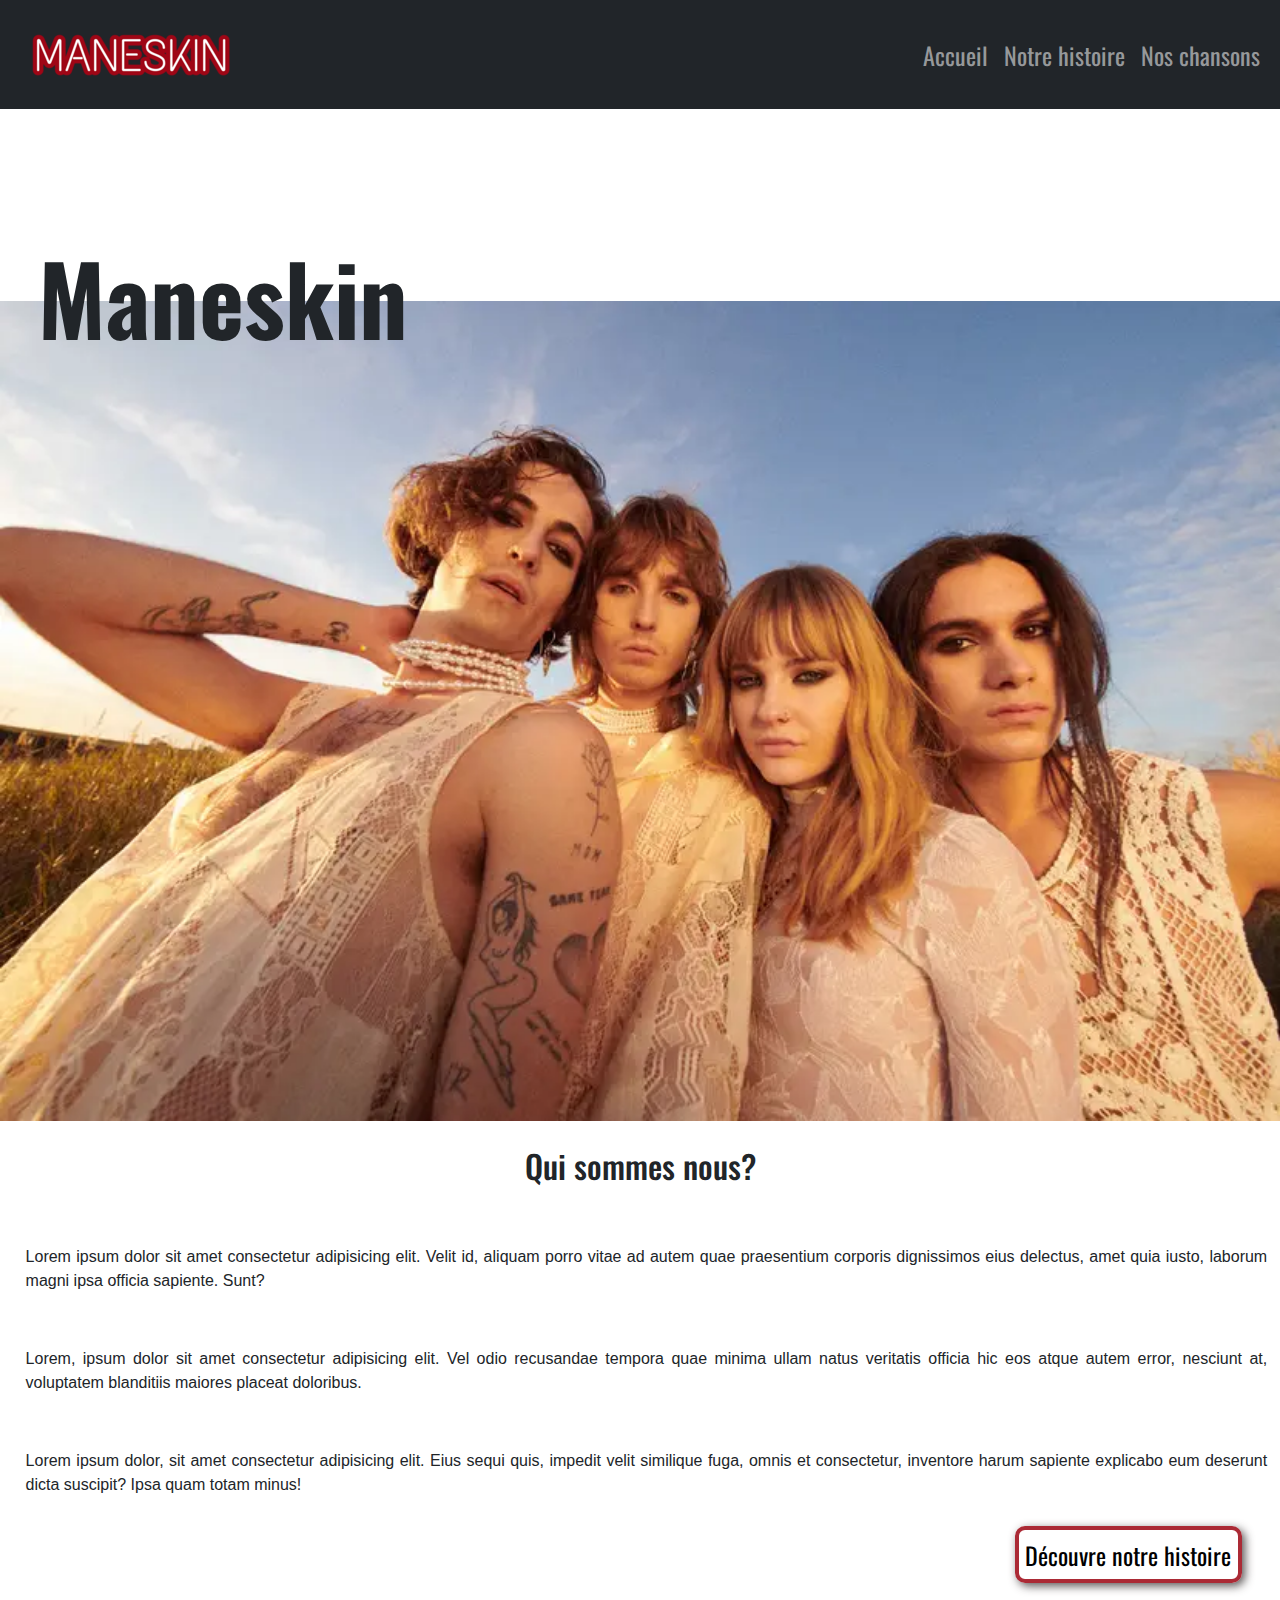
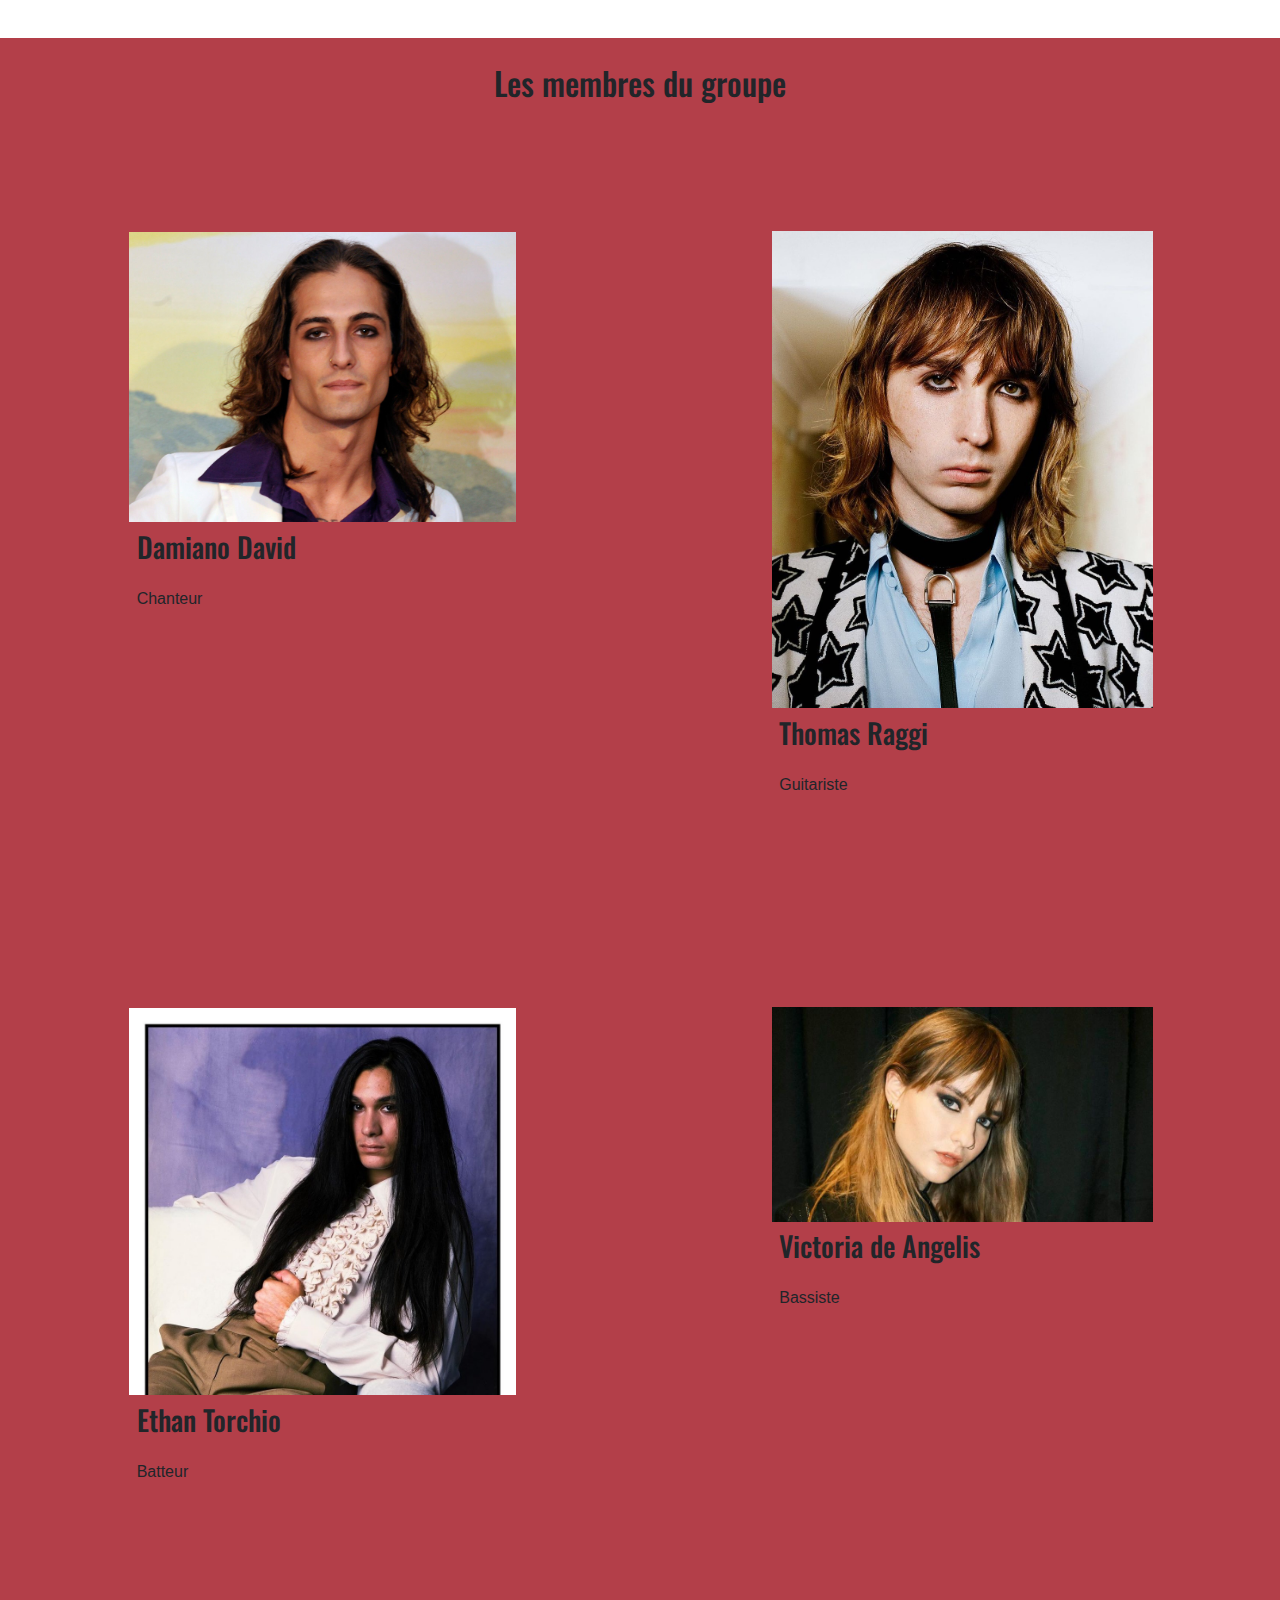
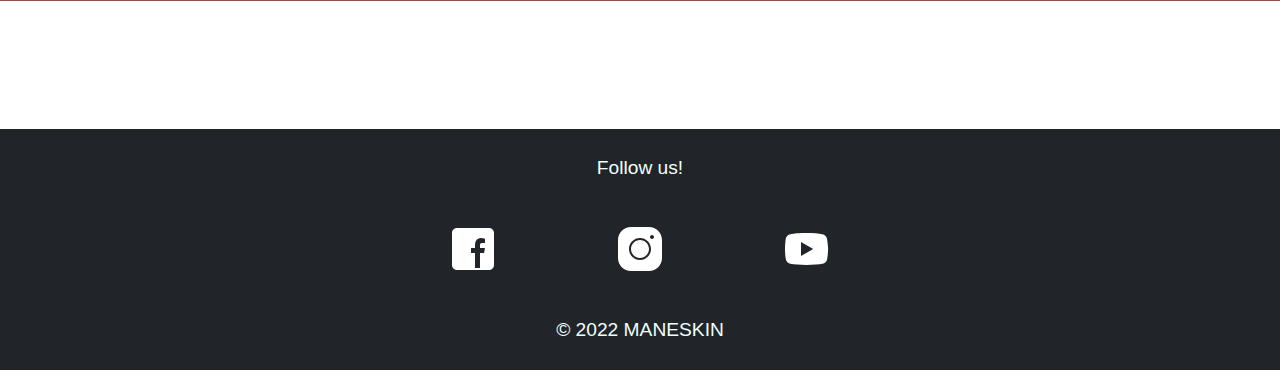
<file: index.html>
<!DOCTYPE html>
<html lang="fr">
  <head>
    
    <!--Meta compatibilité-->

    <meta charset="utf-8"/>
    <meta name="viewport" content="width=device-width, initial-scale=1">
    <meta http-equiv="X-UA-Compatible" content="IE=edge">

    <!--Meta SEO-->
    <title>Maneskin website</title>
    <meta name="description" content="Présentation de la band italienne Maneskin, vainqueurs du Festival de San Remo en Italie et de l'Eurovision Song Contest en 2021">

    <!--CSS Links-->
    <link rel="stylesheet" href="bootstrap/bootstrap.min.css">
    <link rel="stylesheet" href="style.css">
    <script type="text/javascript" src="bootstrap/jquery-3.6.0.min.js"></script>
    <script type="text/javascript" src="bootstrap/bootstrap.bundle.min.js"></script>
  </head>

  <body>

    <!--=============================================| N A V B A R |===========================================================-->
    <nav class="navbar navbar-expand-lg navbar-dark bg-dark">
        <div class="container-fluid ">
            <a class="navbar-brand" href="index.html">
                <img class="logo" src="img/logo.png" />
            </a>
            <button class="navbar-toggler" type="button" data-bs-toggle="collapse" data-bs-target="#navbarText" aria-controls="navbarText" aria-expanded="false" aria-label="Toggle navigation">
            <span class="navbar-toggler-icon"></span>
            </button>
            
            <div id="navbarText" class="collapse.navbar-collapse  ms-auto mb-2 mb-md-0">
                <ul class="navbar-nav">
                    <li class="nav-item">
                        <a class="nav-link p-2" href="index.html">Accueil</a>
                    </li>
                    <li class="nav-item">
                        <a class="nav-link p-2" href="histoire.html">Notre histoire</a>
                    </li>
                    <li class="nav-item">
                        <a class="nav-link p-2" href="chansons.html">Nos chansons</a>
                    </li>
                </ul>
            </div>
        </div>  
    </nav>

    <!--=============================================| MAIN |===========================================================-->
    <main>

        
        <h1 class="h1-accueil">Maneskin</h1>
        <section class="section-accueil">
            <img class="image-accueil" src="img/Img-accueil.webp">
            <h2>Qui sommes nous?</h2>

            <p>Lorem ipsum dolor sit amet consectetur adipisicing elit. Velit id, aliquam porro vitae ad autem quae praesentium corporis dignissimos eius delectus, amet quia iusto, laborum magni ipsa officia sapiente. Sunt?</p>
            <p>Lorem, ipsum dolor sit amet consectetur adipisicing elit. Vel odio recusandae tempora quae minima ullam natus veritatis officia hic eos atque autem error, nesciunt at, voluptatem blanditiis maiores placeat doloribus.</p>
            <p>Lorem ipsum dolor, sit amet consectetur adipisicing elit. Eius sequi quis, impedit velit similique fuga, omnis et consectetur, inventore harum sapiente explicabo eum deserunt dicta suscipit? Ipsa quam totam minus!</p>    
            
            
                <a class="boutton" href="histoire.html">Découvre notre histoire</a>
            
        </section>
        <section class="section-membres">
            <h2>Les membres du groupe</h2>
            <div class="div-membres">
                <figure>
                    <img class="membres" src="img/damiano-david.jpeg">
                    <figcaption>
                        <h3>Damiano David</h3>
                        <p>Chanteur</p>
                    </figcaption>
                </figure>
                <figure>
                    <img class="membres" src="img/thomas.jpg">
                    <figcaption>
                        <h3>Thomas Raggi</h3>
                        <p>Guitariste</p>
                    </figcaption>
                </figure>
                <figure>
                    <img class="membres" src="img/ethan.jpg">
                    <figcaption>
                        <h3>Ethan Torchio</h3>
                        <p>Batteur</p>
                    </figcaption>
                </figure>
                <figure>
                    <img class="membres" src="img/Victoria.jpg">
                    <figcaption>
                        <h3>Victoria de Angelis</h3>
                        <p>Bassiste</p>
                    </figcaption>
                </figure>
            </div>
        </section>
    
    </main>

    <!--=============================================| FOOTER |===========================================================-->
    <footer>
        <p>Follow us!</p>
        <ul class="list-unstyled">
            <li>
                <a href="https://www.facebook.com/maneskinofficial">
                    <img src="img/icons8-facebook.svg" />
                </a> 
            </li>
            <li>
                <a href="https://www.instagram.com/maneskinofficial/?hl=fr">
                    <img src="img/icons8-instagram.svg" />
                </a>
            </li>
            <li>
                <a href="https://www.youtube.com/channel/UCgQna2EqpzqzfBjlSmzT72w">
                    <img src="img/icons8-lecture-de-youtube.svg" />
                </a>
            </li>
        </ul>
        
        <p>&copy; 2022 MANESKIN</p>
    </footer>
    
    

  </body>
</html>
</file>
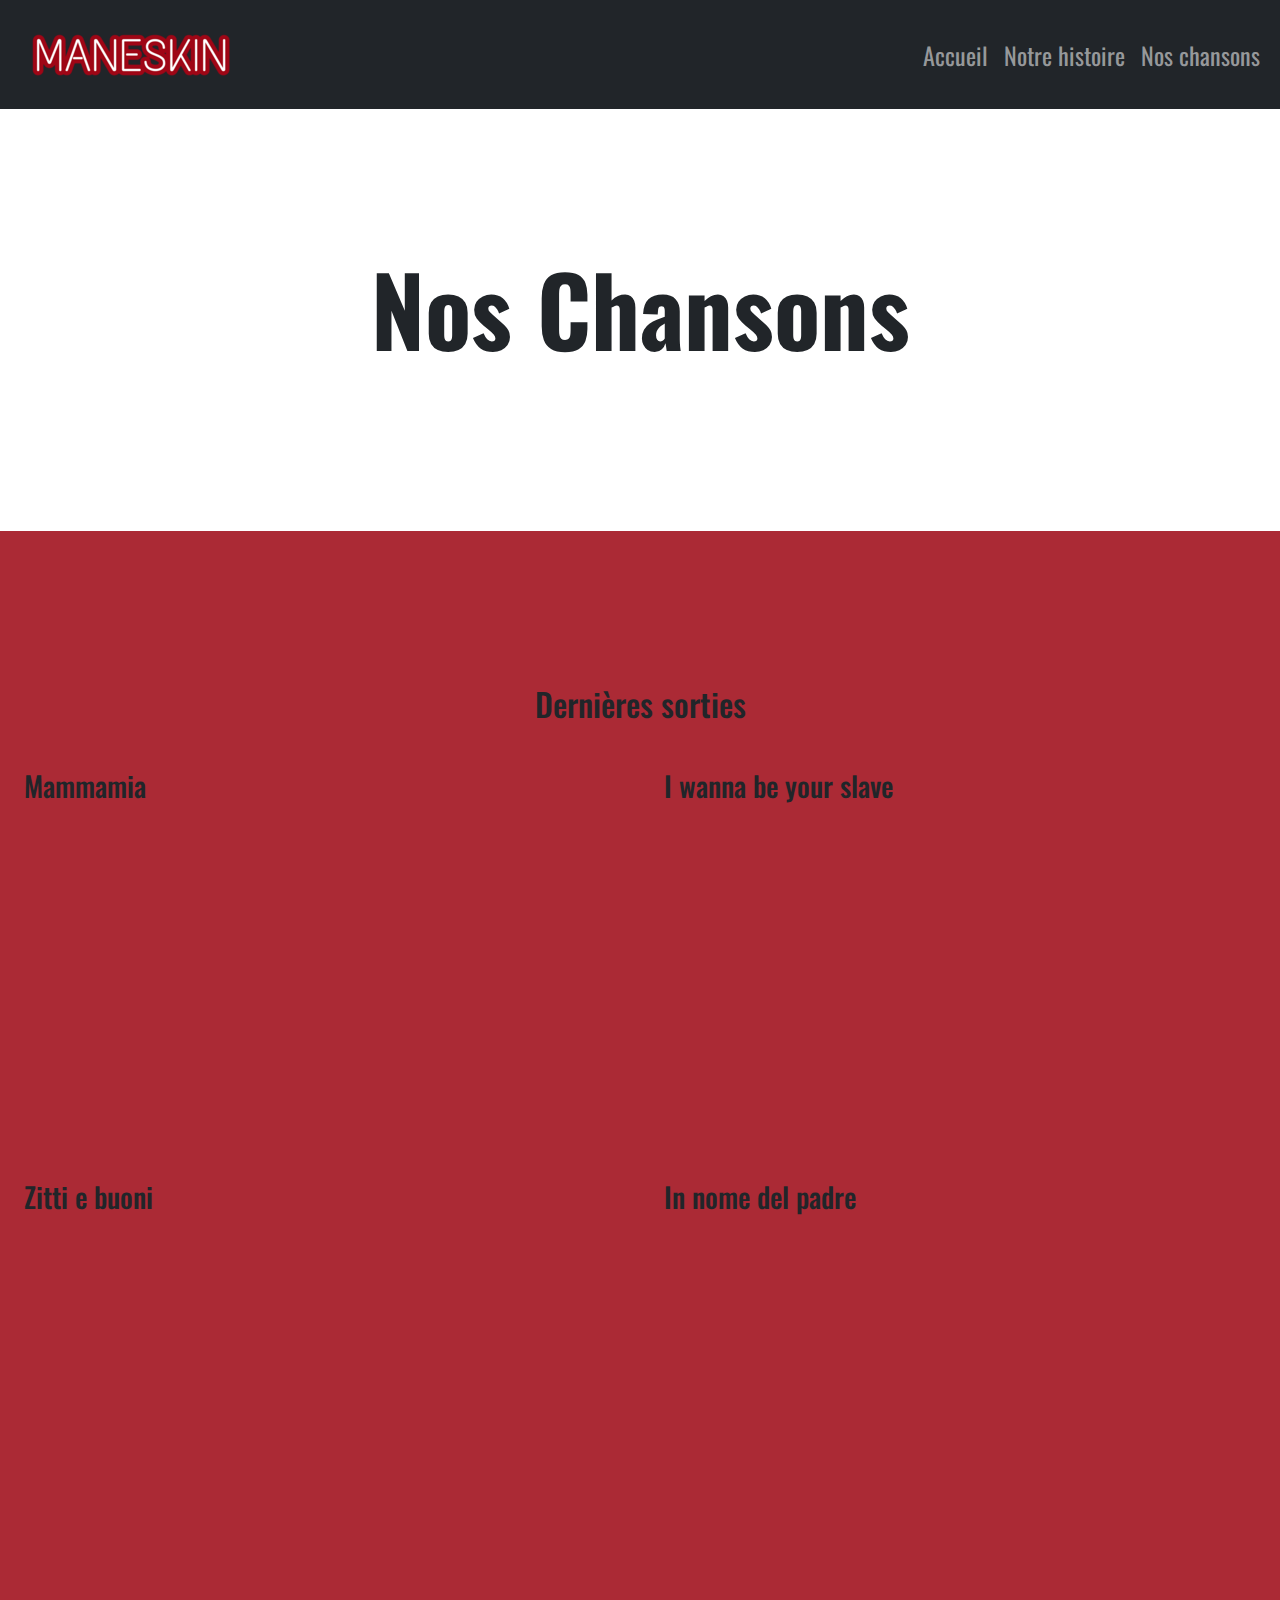
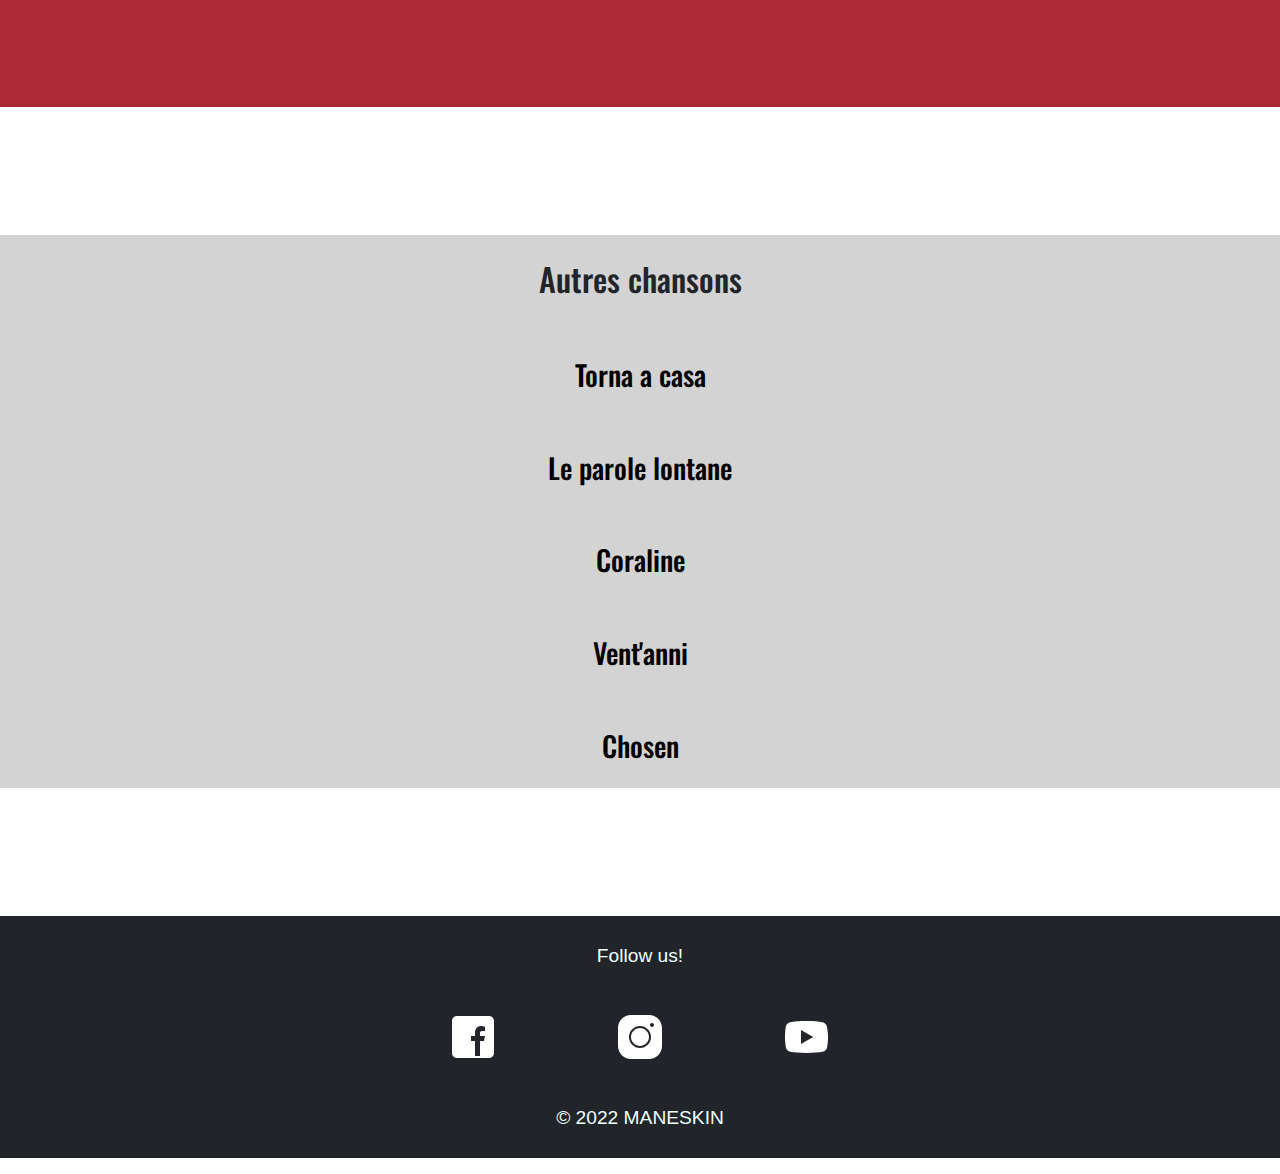
<file: chansons.html>
<!DOCTYPE html>
<html lang="fr">
  <head>
    
    <!--Meta compatibilité-->

    <meta charset="utf-8"/>
    <meta name="viewport" content="width=device-width, initial-scale=1">
    <meta http-equiv="X-UA-Compatible" content="IE=edge">

    <!--Meta SEO-->
    <title>Maneskin website</title>
    <meta name="description" content="Présentation de la band italienne Maneskin, vainqueurs du Festival de San Remo en Italie et de l'Eurovision Song Contest en 2021">

    <!--CSS Links-->
    <link rel="stylesheet" href="bootstrap/bootstrap.min.css">
    <link rel="stylesheet" href="style.css">
    <script type="text/javascript" src="bootstrap/jquery-3.6.0.min.js"></script>
    <script type="text/javascript" src="bootstrap/bootstrap.bundle.min.js"></script>
  </head>

  <body>

    <!--=============================================| N A V B A R |===========================================================-->
    <nav class="navbar navbar-expand-lg navbar-dark bg-dark">
        <div class="container-fluid ">
            <a class="navbar-brand" href="index.html">
                <img class="logo" src="img/logo.png" />
            </a>
            <button class="navbar-toggler" type="button" data-bs-toggle="collapse" data-bs-target="#navbarText" aria-controls="navbarText" aria-expanded="false" aria-label="Toggle navigation">
            <span class="navbar-toggler-icon"></span>
            </button>
            
            <div id="navbarText" class="collapse.navbar-collapse  ms-auto mb-2 mb-md-0">
                <ul class="navbar-nav">
                    <li class="nav-item">
                        <a class="nav-link p-2" href="index.html">Accueil</a>
                    </li>
                    <li class="nav-item">
                        <a class="nav-link p-2" href="histoire.html">Notre histoire</a>
                    </li>
                    <li class="nav-item">
                        <a class="nav-link p-2" href="chansons.html">Nos chansons</a>
                    </li>
                </ul>
            </div>
        </div>  
    </nav>

    <!--=============================================| MAIN |===========================================================-->
    <main>
        <h1>Nos Chansons</h1>

        <section class="dernieres-sorties">
            <h2>Dernières sorties</h2>
            <div class="container-fluid">
                <div class="row">
                    <div class="col-12 col-md-6">
                        <h3>Mammamia</h3>
                        <iframe width="360" height="280" src="https://www.youtube.com/embed/Ex037JX3-BI" title="YouTube video player" frameborder="0" allow="accelerometer; autoplay; clipboard-write; encrypted-media; gyroscope; picture-in-picture" allowfullscreen></iframe>
                    </div>
                    <div class="col-12 col-md-6">
                        <h3>I wanna be your slave</h3>
                        <iframe width="360" height="280" src="//www.youtube.com/embed/yOb9Xaug35M" title="YouTube video player" frameborder="0" allow="accelerometer; autoplay; clipboard-write; encrypted-media; gyroscope; picture-in-picture" allowfullscreen></iframe>
                    </div>
                    <div class="col-12 col-md-6">
                        <h3>Zitti e buoni</h3>
                        <iframe width="360" height="280" src="https://www.youtube.com/embed/QN1odfjtMoo" title="YouTube video player" frameborder="0" allow="accelerometer; autoplay; clipboard-write; encrypted-media; gyroscope; picture-in-picture" allowfullscreen></iframe>
                    </div>
                    <div class="col-12 col-md-6">
                        <h3>In nome del padre</h3>
                        <iframe width="360" height="280" src="https://www.youtube.com/embed/HdvPosu0gsw" title="YouTube video player" frameborder="0" allow="accelerometer; autoplay; clipboard-write; encrypted-media; gyroscope; picture-in-picture" allowfullscreen></iframe>
                    </div>
                </div>    
            </div>   
        </section>

        <section class="autres-chansons">
            <h2>Autres chansons</h2>

            <ul class="list-unstyled">
                <li>
                    <h3 class="autres-chansons-h3"><a class="chansons-link" href="https://www.youtube.com/watch?v=ZZjnfWx0cvw">Torna a casa</a></h3>
                  
                </li>
                <li>
                    <h3 class="autres-chansons-h3"><a class="chansons-link" href="https://www.youtube.com/watch?v=R_EiKMW5ebU">Le parole lontane</a></h3>
                </li>
                <li>
                    <h3 class="autres-chansons-h3"><a class="chansons-link" href="https://www.youtube.com/watch?v=CmMO42bOTZ4">Coraline</a></h3>
                </li>
                <li>
                    <h3 class="autres-chansons-h3"><a class="chansons-link" href="https://www.youtube.com/watch?v=CmMO42bOTZ4">Vent'anni</a></h3>
                </li>
                <li>
                    <h3 class="autres-chansons-h3"><a class="chansons-link" href="https://www.youtube.com/watch?v=CmMO42bOTZ4">Chosen</a></h3>
                </li>
            </ul>

            
            
        </section>

    </main>

    <!--=============================================| FOOTER |===========================================================-->
    <footer>
        <p>Follow us!</p>
        <ul class="list-unstyled">
            <li>
                <a href="https://www.facebook.com/maneskinofficial">
                    <img src="img/icons8-facebook.svg" />
                </a> 
            </li>
            <li>
                <a href="https://www.instagram.com/maneskinofficial/?hl=fr">
                    <img src="img/icons8-instagram.svg" />
                </a>
            </li>
            <li>
                <a href="https://www.youtube.com/channel/UCgQna2EqpzqzfBjlSmzT72w">
                    <img src="img/icons8-lecture-de-youtube.svg" />
                </a>
            </li>
        </ul>
        
        <p>&copy; 2022 MANESKIN</p>
    </footer>
    
    

  </body>
</html>
</file>
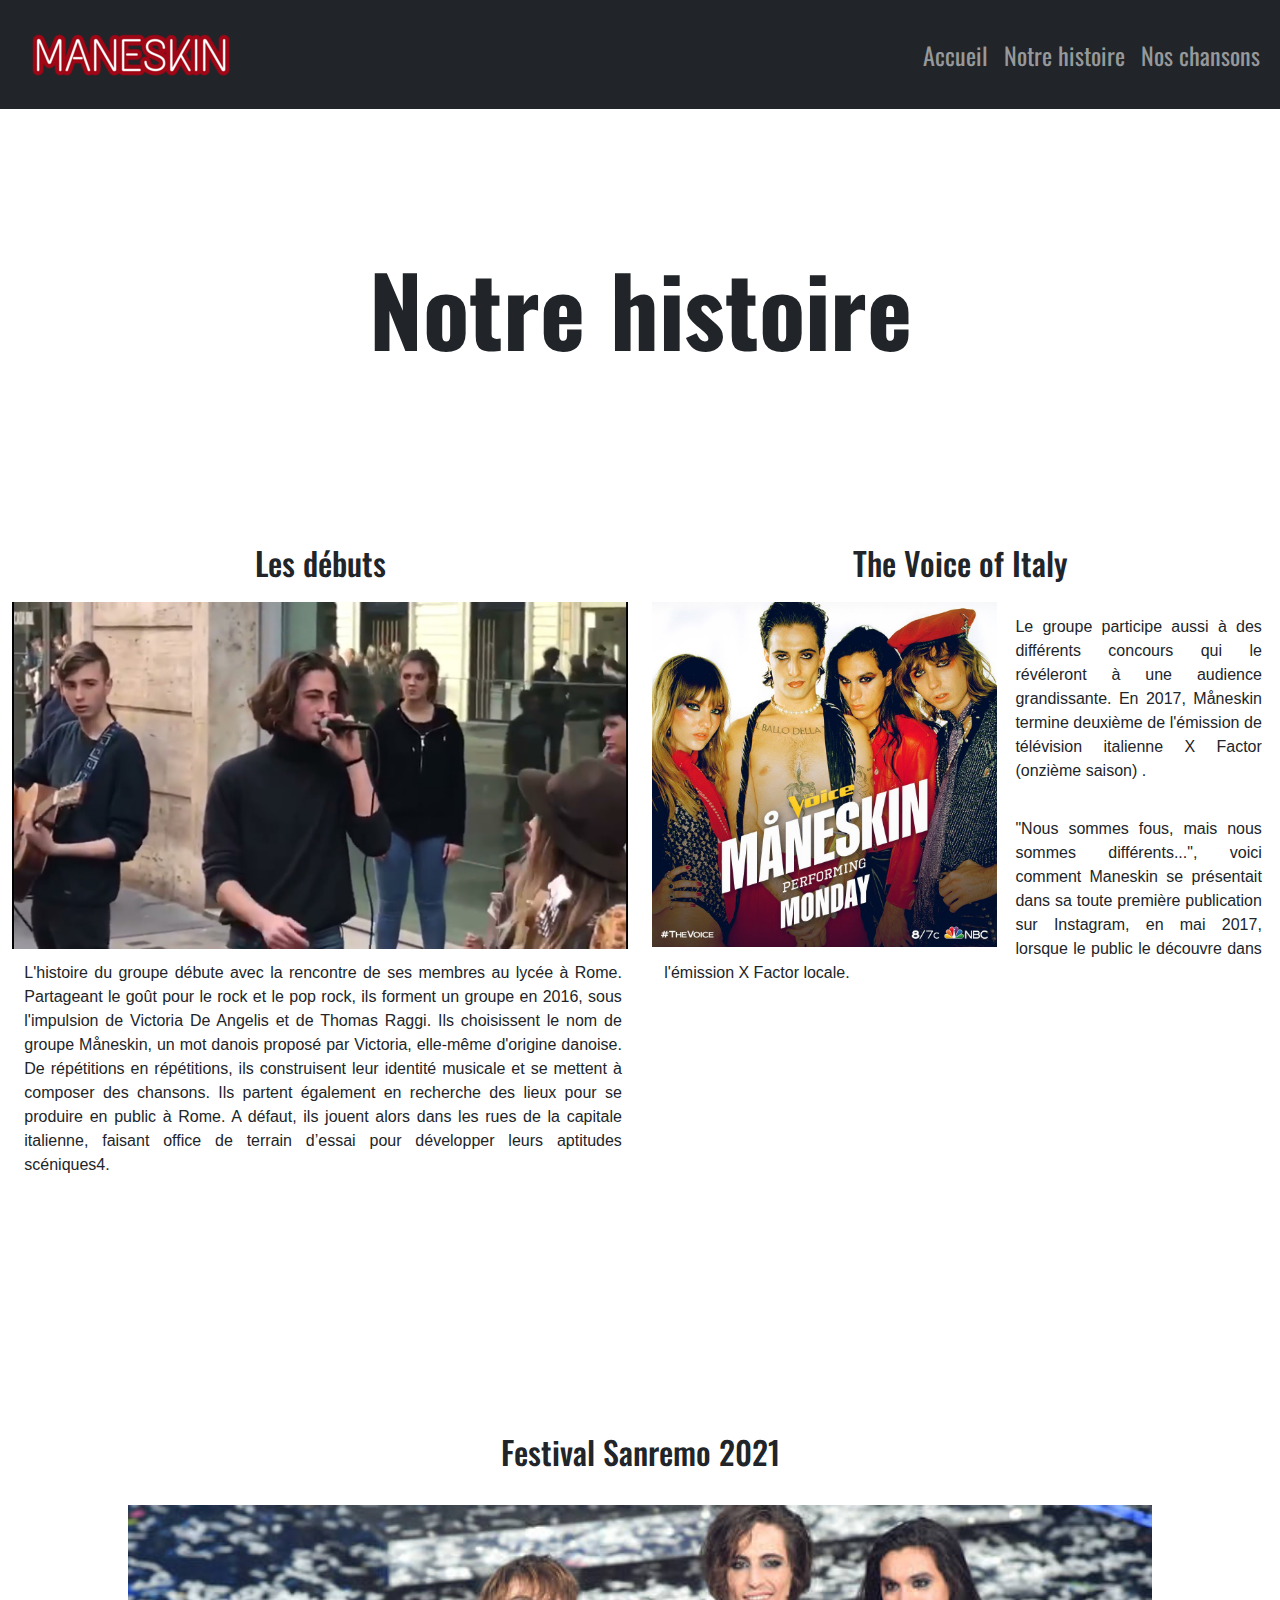
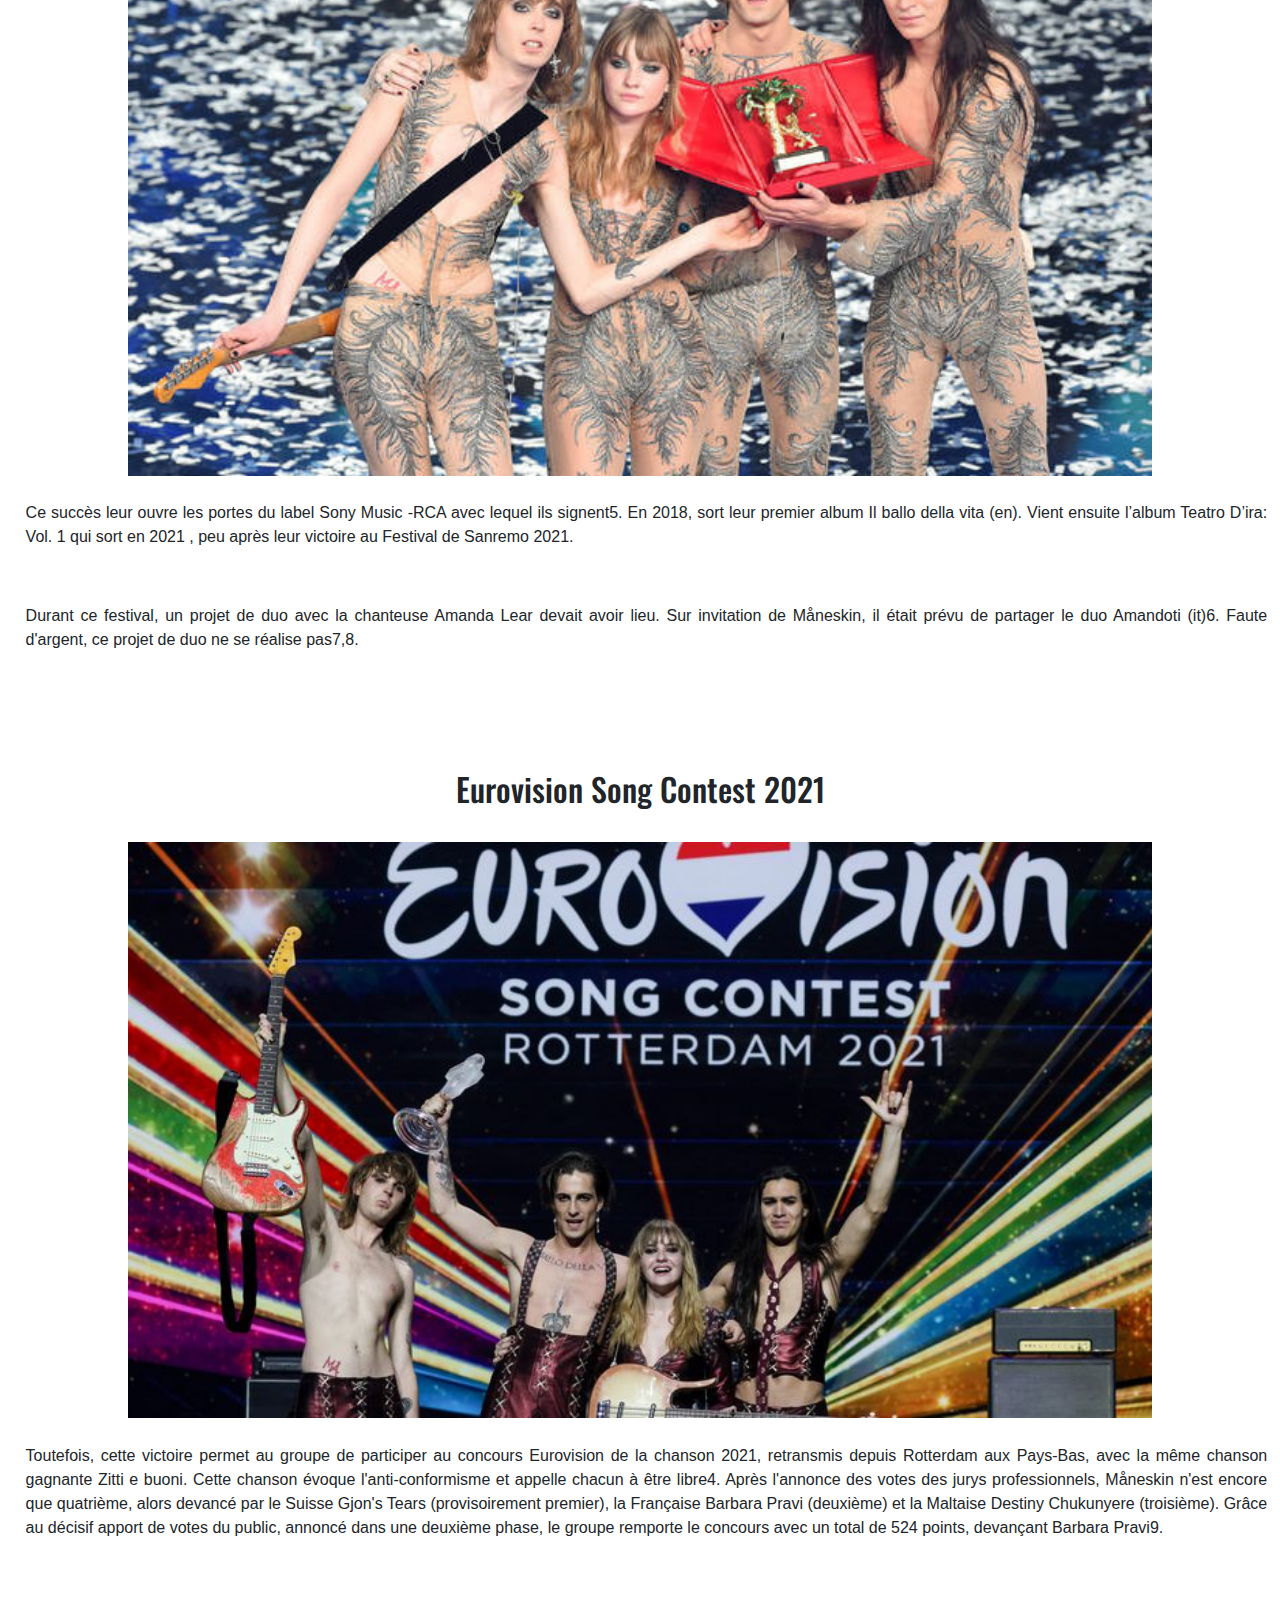
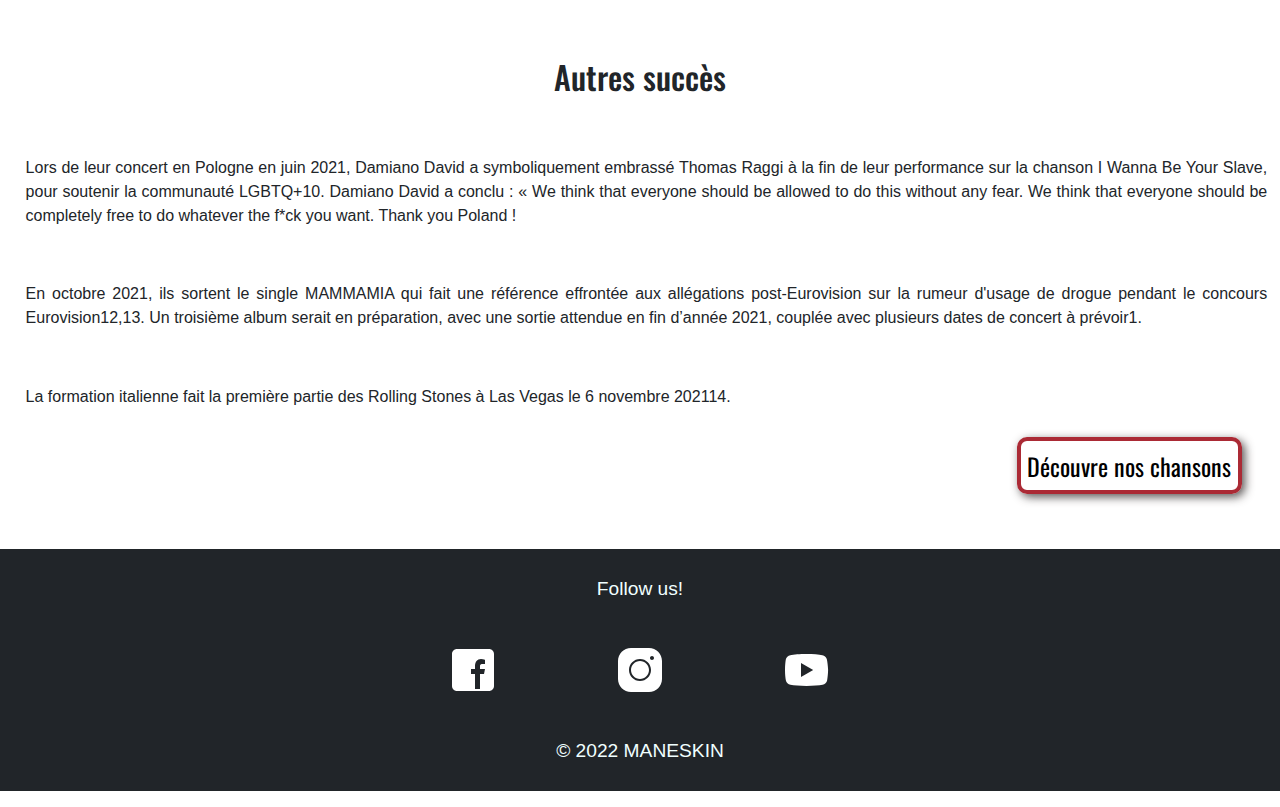
<file: histoire.html>
<!DOCTYPE html>
<html lang="fr">
  <head>
    
    <!--Meta compatibilité-->

    <meta charset="utf-8"/>
    <meta name="viewport" content="width=device-width, initial-scale=1">
    <meta http-equiv="X-UA-Compatible" content="IE=edge">

    <!--Meta SEO-->
    <title>Maneskin website</title>
    <meta name="description" content="Présentation de la band italienne Maneskin, vainqueurs du Festival de San Remo en Italie et de l'Eurovision Song Contest en 2021">

    <!--CSS Links-->
    <link rel="stylesheet" href="bootstrap/bootstrap.min.css">
    <link rel="stylesheet" href="style.css">
    <script type="text/javascript" src="bootstrap/jquery-3.6.0.min.js"></script>
    <script type="text/javascript" src="bootstrap/bootstrap.bundle.min.js"></script>
  </head>

  <body>

    <!--=============================================| N A V B A R |===========================================================-->
    <nav class="navbar navbar-expand-lg navbar-dark bg-dark">
        <div class="container-fluid ">
            <a class="navbar-brand" href="index.html">
                <img class="logo" src="img/logo.png" />
            </a>
            <button class="navbar-toggler" type="button" data-bs-toggle="collapse" data-bs-target="#navbarText" aria-controls="navbarText" aria-expanded="false" aria-label="Toggle navigation">
            <span class="navbar-toggler-icon"></span>
            </button>
            
            <div id="navbarText" class="collapse.navbar-collapse  ms-auto mb-2 mb-md-0">
                <ul class="navbar-nav">
                    <li class="nav-item">
                        <a class="nav-link p-2" href="index.html">Accueil</a>
                    </li>
                    <li class="nav-item">
                        <a class="nav-link p-2" href="histoire.html">Notre histoire</a>
                    </li>
                    <li class="nav-item">
                        <a class="nav-link p-2" href="chansons.html">Nos chansons</a>
                    </li>
                </ul>
            </div>
        </div>  
    </nav>

    <!--=============================================| MAIN |===========================================================-->
    <main>

        <h1>Notre histoire</h1>
        
        <section class="container-fluid">
            <div class="row">
                <article class="col-12 col-lg-6">
                    <h2>Les débuts</h2>
                    <img class="membres" src="img/debuts.jpg">
                    <p>L'histoire du groupe débute avec la rencontre de ses membres au lycée à Rome. Partageant le goût pour le rock et le pop rock, ils forment un groupe en 2016, sous l'impulsion de Victoria De Angelis et de Thomas Raggi. Ils choisissent le nom de groupe Måneskin, un mot danois proposé par Victoria, elle-même d'origine danoise. De répétitions en répétitions, ils construisent leur identité musicale et se mettent à composer des chansons. Ils partent également en recherche des lieux pour se produire en public à Rome. A défaut, ils jouent alors dans les rues de la capitale italienne, faisant office de terrain d’essai pour développer leurs aptitudes scéniques4.</p>
                </article>
                <article class="col-12 col-lg-6">
                    <h2>The Voice of Italy</h2>
                    <img class="membres thevoice-img" src="img/TheVoice.jpg">
                    <p>Le groupe participe aussi à des différents concours qui le révéleront à une audience grandissante. En 2017, Måneskin termine deuxième de l'émission de télévision italienne X Factor (onzième saison) .</p>
                    <p>"Nous sommes fous, mais nous sommes différents...", voici comment Maneskin se présentait dans sa toute première publication sur Instagram, en mai 2017, lorsque le public le découvre dans l'émission X Factor locale.</p>
                </article>
            </div>
        </section>
        <section>
            <article>
                <h2>Festival Sanremo 2021</h2>
                <img class="img-histoire" src="img/Sanremo.jpg">
                <p>Ce succès leur ouvre les portes du label Sony Music -RCA avec lequel ils signent5. En 2018, sort leur premier album Il ballo della vita (en). Vient ensuite l’album Teatro D’ira: Vol. 1 qui sort en 2021 , peu après leur victoire au Festival de Sanremo 2021.</p>
                <p> Durant ce festival, un projet de duo avec la chanteuse Amanda Lear devait avoir lieu. Sur invitation de Måneskin, il était prévu de partager le duo Amandoti (it)6. Faute d'argent, ce projet de duo ne se réalise pas7,8.</p>
            </article>

            <article>
                <h2>Eurovision Song Contest 2021</h2>
                <img class="img-histoire" src="img/eurovision.jpg">
                <p>Toutefois, cette victoire permet au groupe de participer au concours Eurovision de la chanson 2021, retransmis depuis Rotterdam aux Pays-Bas, avec la même chanson gagnante Zitti e buoni. Cette chanson évoque l'anti-conformisme et appelle chacun à être libre4. Après l'annonce des votes des jurys professionnels, Måneskin n'est encore que quatrième, alors devancé par le Suisse Gjon's Tears (provisoirement premier), la Française Barbara Pravi (deuxième) et la Maltaise Destiny Chukunyere (troisième). Grâce au décisif apport de votes du public, annoncé dans une deuxième phase, le groupe remporte le concours avec un total de 524 points, devançant Barbara Pravi9.</p>
            </article>

            <article>
                <h2>Autres succès</h2>
                <p>Lors de leur concert en Pologne en juin 2021, Damiano David a symboliquement embrassé Thomas Raggi à la fin de leur performance sur la chanson I Wanna Be Your Slave, pour soutenir la communauté LGBTQ+10. Damiano David a conclu : « We think that everyone should be allowed to do this without any fear. We think that everyone should be completely free to do whatever the f*ck you want. Thank you Poland !</p>

                <p>En octobre 2021, ils sortent le single MAMMAMIA qui fait une référence effrontée aux allégations post-Eurovision sur la rumeur d'usage de drogue pendant le concours Eurovision12,13. Un troisième album serait en préparation, avec une sortie attendue en fin d’année 2021, couplée avec plusieurs dates de concert à prévoir1.</p>
                    
                <p>La formation italienne fait la première partie des Rolling Stones à Las Vegas le 6 novembre 202114.</p>
                <a class="boutton" href="chansons.html">Découvre nos chansons</a>
            </article>
        </section>

    </main>

    <!--=============================================| FOOTER |===========================================================-->
    <footer>
        <p>Follow us!</p>
        <ul class="list-unstyled">
            <li>
                <a href="https://www.facebook.com/maneskinofficial">
                    <img src="img/icons8-facebook.svg" />
                </a> 
            </li>
            <li>
                <a href="https://www.instagram.com/maneskinofficial/?hl=fr">
                    <img src="img/icons8-instagram.svg" />
                </a>
            </li>
            <li>
                <a href="https://www.youtube.com/channel/UCgQna2EqpzqzfBjlSmzT72w">
                    <img src="img/icons8-lecture-de-youtube.svg" />
                </a>
            </li>
        </ul>
        
        <p>&copy; 2022 MANESKIN</p>
    </footer>
    
    

  </body>
</html>
</file>
<file: style.css>
/*======================Global==============================*/
@import url('https://fonts.googleapis.com/css2?family=Oswald:wght@400;700&display=swap');

*{
    font-family: Oswald, Verdana, Geneva, Tahoma, sans-serif;
}

p{
    font-family: Verdana, Geneva, Tahoma, sans-serif;
    padding: 2% 1% 1% 2%;
    text-align: justify;
}

h1{
    font-size: 3rem;
    padding: 3%;
    text-align: center;
    font-weight: bold;
    margin: 8% 0 8% 0;
 }

h2, h3{
    padding: 2%;

}

h2{
    text-align: center;
}


.boutton{
    text-decoration: none;
    padding: 0.5%; 
    border-radius: 10px;
    font-size: 1.5em;
    border-color: #ab2a35;
    border-style: solid;
    border-width: 4px;
    color: black;
    box-shadow: 3px 3px 10px rgba(71, 65, 65, 0.9);
    text-align: right;
    float: right;
    margin-right: 3%;
}
a.boutton:hover{
    color: white;
    background-color: #ab2a35;
    
}

/* ======================Navbar==============================*/

.nav-link{
    font-size:x-large;
}




/*=======================Main===============================*/

main{
    position: relative;
    min-height: 100vh;
}

section{
    margin: 30% 0 30% 0;
}

/*====Accueil====*/
figure{
    margin: 15% 0 15% 0;
}

.image-accueil, .membres{
    width: 100%;
}

.h1-accueil{
    position: absolute;
    top: -4%;
}

.section-accueil{
    margin-top: 15%;
}

.div-membres{
    display: grid;
    grid-template-areas: "h2" "membre";
    
    
}

.section-membres{
    background-color: rgba(171,42,53,90%);
}

/*=======Histoire========*/

article{
    margin-bottom: 5em;
}

.thevoice-img{
    width: 56%;
    float: left;
    margin-right: 3%;
}

.img-histoire{
    width: 100%;
}

/*=======Chansons========*/
.chansons-link{
    text-decoration: none;
    color: black;
    text-align: center;
}

.chansons-link:hover{
    color: #ab2a35;
    font-size: larger;
    
}

.autres-chansons{
    background-color: lightgray;
}

.autres-chansons-h3{
    text-align: center;
}

.dernieres-sorties{
    background-color: #ab2a35;
    padding-top: 10%;
    padding-bottom: 10%;
    
}

/*=====================Footer================================*/
footer{
    background-color: rgba(var(--bs-dark-rgb));
    color: azure;
    font-size: 1.2em;
    text-align: center;
   
}

footer > ul{
    width: 50%;
    display: flex;
    justify-content: space-between;
    margin-left: auto;
    margin-right: auto;
}
footer > p{
    padding: 2%;
    text-align: center;
}

/*=======================Media Queries======================*/

@media screen and (min-width : 768px) {

    footer > ul{
        width: 30%;
    }
    .navbar-brand{
        margin-right: 50%;
    }

    figure{
        padding-left: 20%;
        padding-right: 20%;
    }

    .div-membres{
        grid-template-areas: "h2 h2" "membre membre";        
    }
    section{
        margin: 10% 0 10% 0;
    }

    .h1-accueil{
        position: absolute;
        top: -7%;
    }

    h1{
        font-size: 6rem;
    }

    .img-histoire{
        width: 80%;
        margin-left: 10%;
        margin-right: 10%;
    }


    
}

@media screen and (min-width : 361px){
    iframe{
        padding-left: 4%;
        padding-right: 4%;
        margin: 2%;
    }
}

@media screen and (min-width : 361px){
    iframe{
        width: 560px;
        height: 315px;
    }
}
</file>
